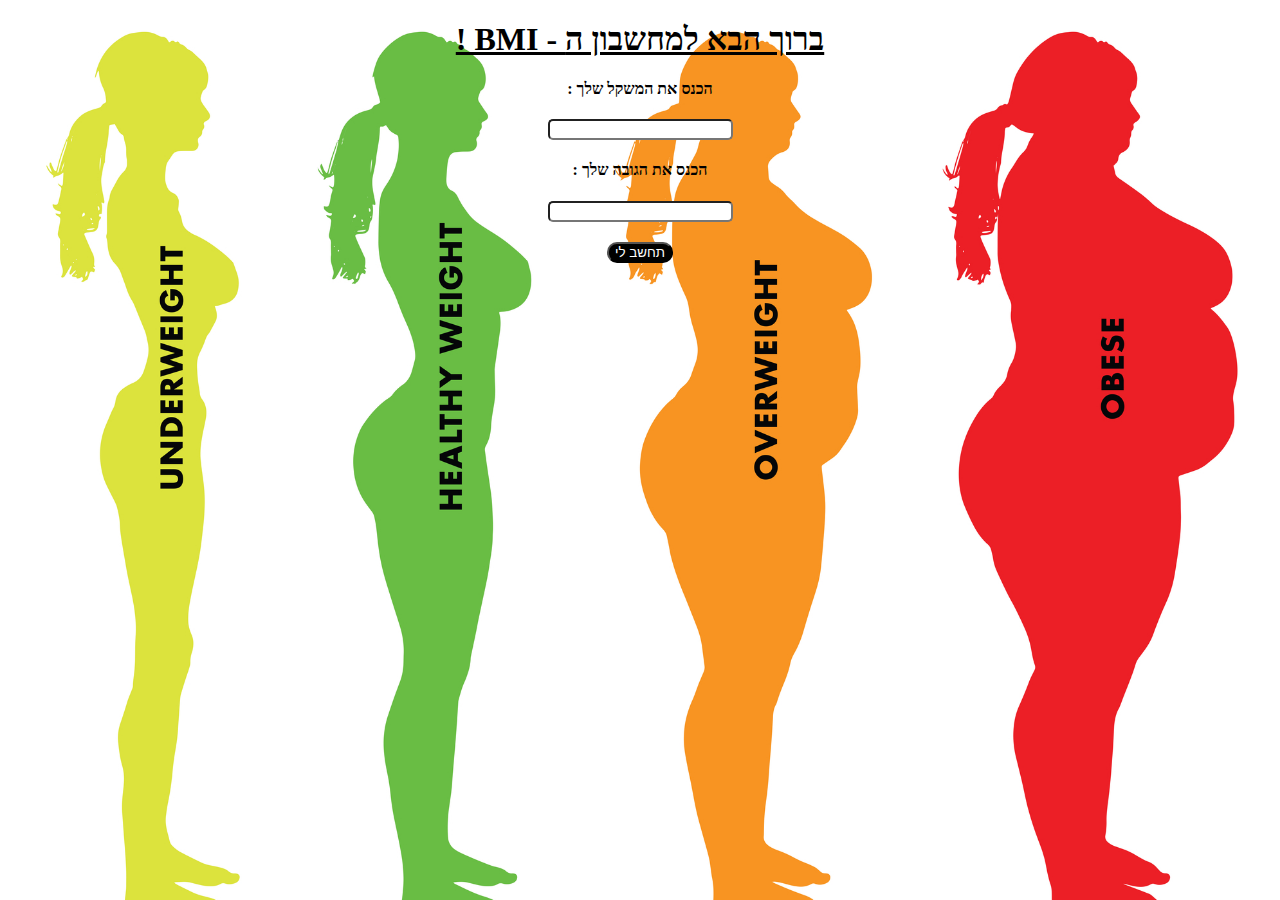
<file: BMI calc-by addEventListener/index.html>
<!DOCTYPE html>
<html lang="en">
<head>
    <meta charset="UTF-8">
    <meta name="viewport" content="width=device-width, initial-scale=1.0">
    <title>Document</title>
</head>
<style>
    h1 {
        color: black;
    }

    body {
        background: url(images/bg.jpg) no-repeat;
        background-size: cover;
        justify-content: center;
        text-align: center;
        align-items: center;
    }
    #buttonDiv {
        margin-top: 20px;
    }
    button {
        border-radius: 10px;
        background-color: black;
        color: white;
    }
    input {
        border-radius: 5px;
    }
    p {
        color: red;

    }
    #errorInWeight {
        display: none;
    }

    #errorInHeight {
        display: none;
    }
    #yourResult {
        color: blue;
    }

</style>
<body>
    <div id="welcomeDiv">
<h1><u>! BMI - ברוך הבא למחשבון ה</u></h1>
</div>

<h4>: הכנס את המשקל שלך</h4>
<input type="text" id="valueOfWeight">
<p id="errorInWeight"><B> המשקל אינו תקין </B></p>

<h4>: הכנס את הגובה שלך</h4>
<input type="text" id="valueOfHeight">
<p id="errorInHeight"><B> הגובה אינו תקין </B></p>

<div id="buttonDiv">
<button>
    תחשב לי
</button>
<p id="yourResult"></p>
</div>



<script src="script.js"></script>
</body>
</html>
</file>
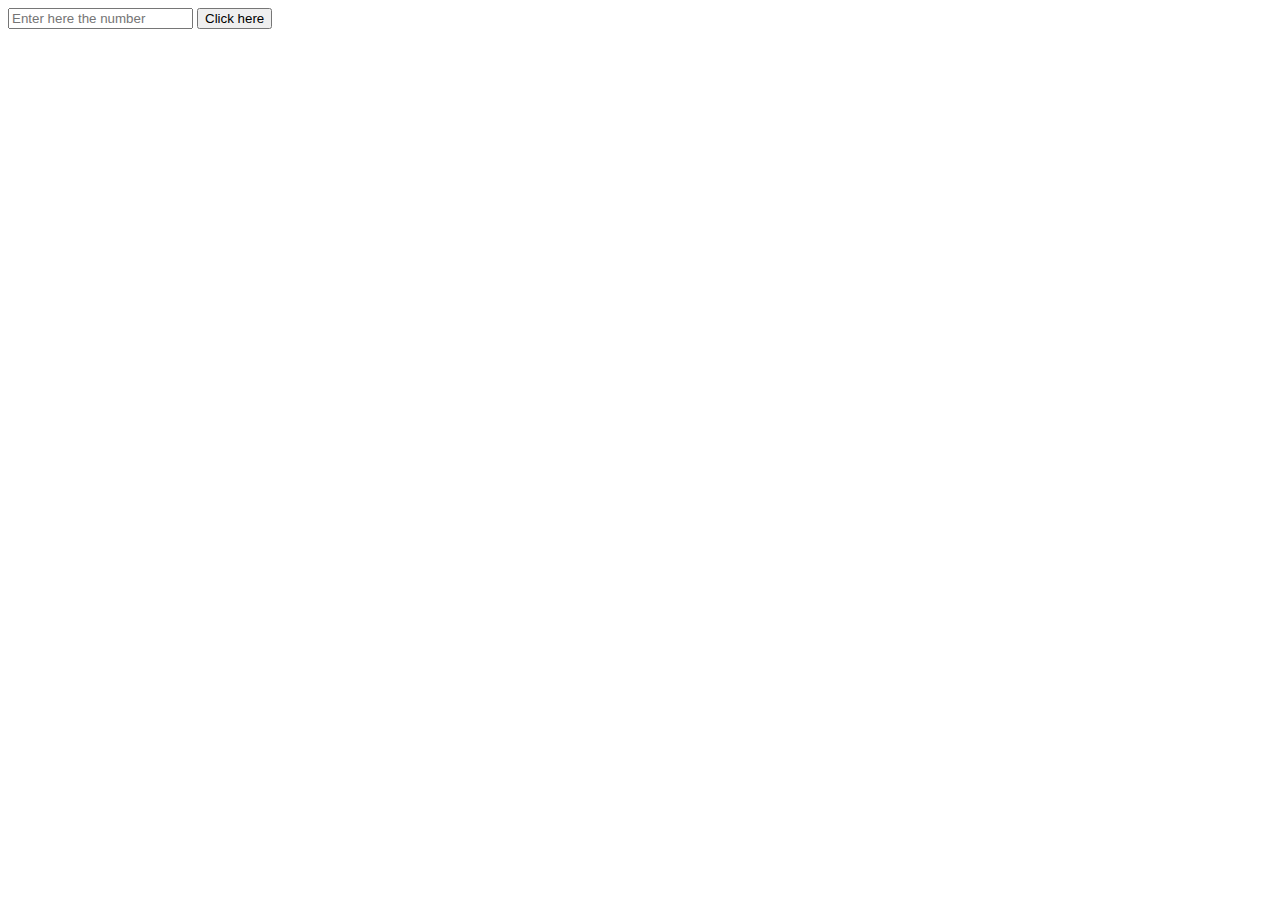
<file: homework 10-05-2020/index.html>
<!DOCTYPE html>
<html lang="en">
<head>
    <meta charset="UTF-8">
    <meta name="viewport" content="width=device-width, initial-scale=1.0">
    <title>Document</title>
    <link rel="stylesheet" href="style.css">
</head>
<body>
    
<div id="buttons">

<input type="number" id="numberOfUser" value="" placeholder="Enter here the number">
<input type="button" value="Click here" id="button">

</div>
<div id="divResult">

</div>

<ol id="result">

</ol>
    <script src="script.js"></script>
</body>
</html>
</file>
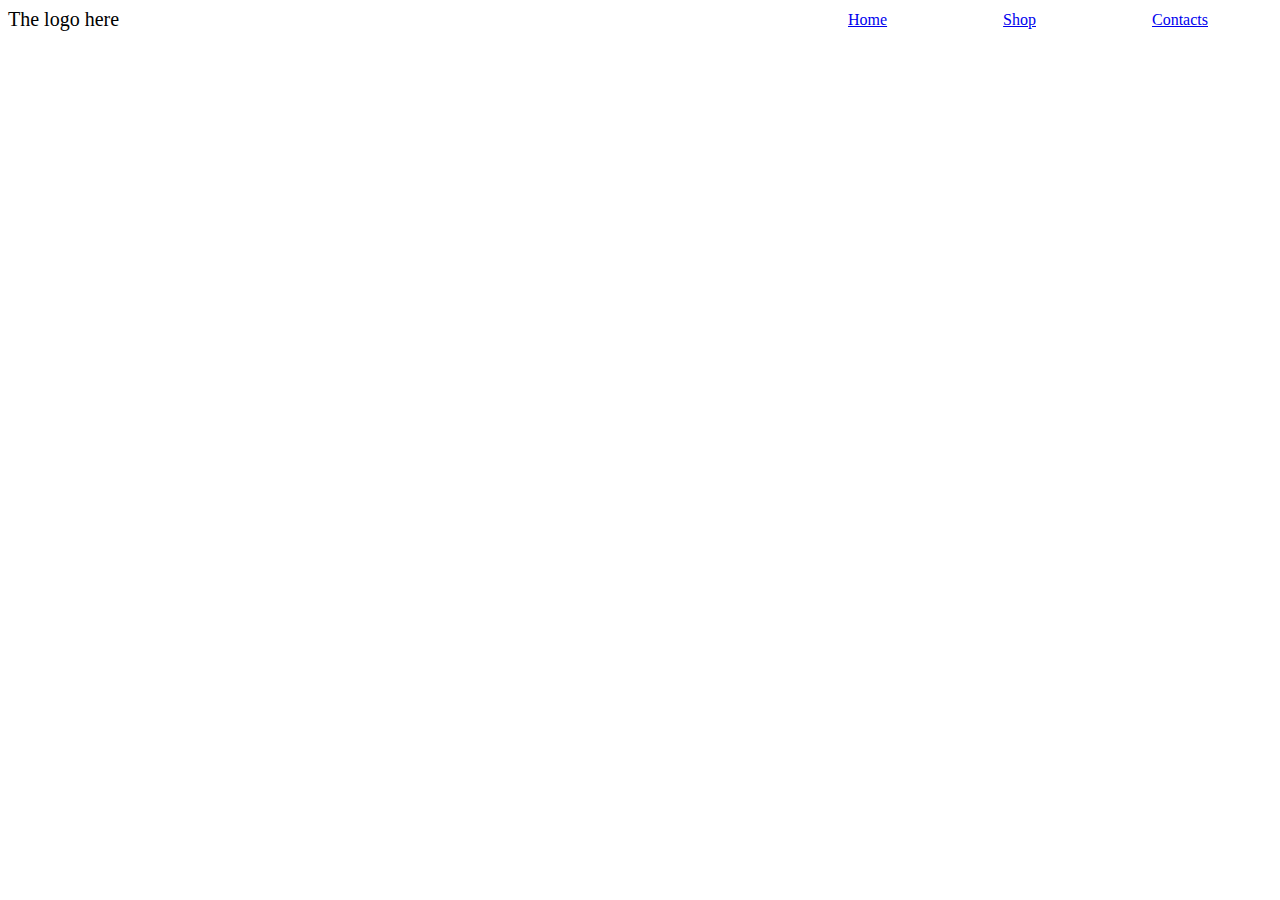
<file: homework to 13-05-2020/index.html>
<!DOCTYPE html>
<html lang="en">
<head>
    <meta charset="UTF-8">
    <meta name="viewport" content="width=device-width, initial-scale=1.0">
    <title>Document</title>
    <link rel="stylesheet" href="style.css">
</head>
<body>

    <header class="container">
        <div class="logo">
            The logo here
        </div>
        <div id="menu" class="menu">
        </div>
    </header>
    

    <script src="script.js"></script>
</body>
</html>
</file>
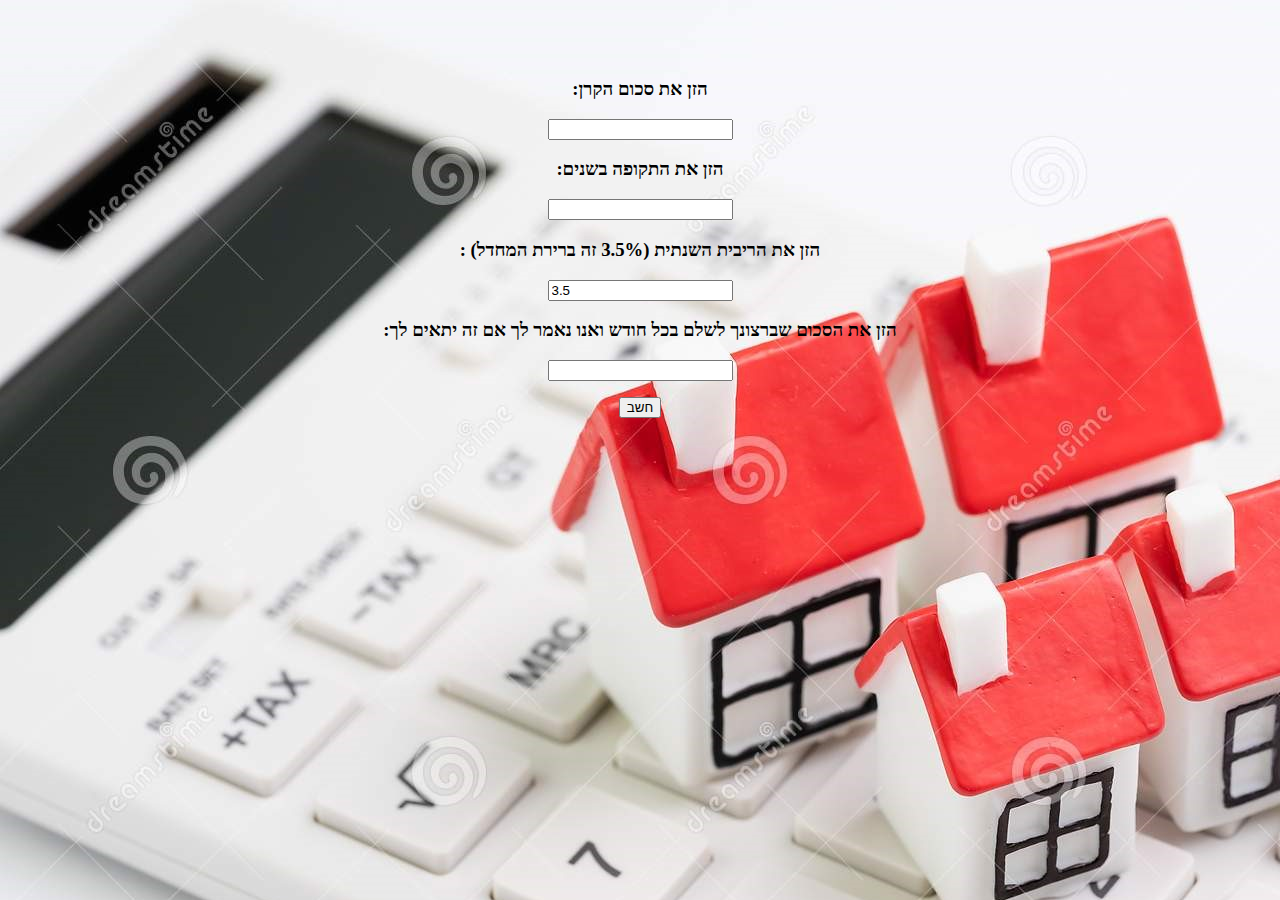
<file: Mortgage Calculator-Passover Work/index.html>
<!DOCTYPE html>
<html lang="en">
<head>
    <meta charset="UTF-8">
    <meta name="viewport" content="width=device-width, initial-scale=1.0">
    <title>מחשבון משכנתא</title>
</head>
<style>
            body {
        background: url(images/bg2.jpg);
        justify-content: center;
        text-align: center;
        align-items: center;
        padding: 4%;

            }
</style>
<body>
    <h3>:הזן את סכום הקרן</h3>
    <input type="text" id="shumHakeren">
    <p id="shumHakerenError"></p>
    <h3>:הזן את התקופה בשנים</h3>
    <input type="text" id="tkufa">
    <p id="tkufaError"></p>
    <h3>: הזן את הריבית השנתית (3.5% זה ברירת המחדל)</h3>
    <input type="text" id="ribit" value=3.5>
    <p id="ribitError"></p>

    <h3>:הזן את  הסכום שברצונך לשלם בכל חודש ואנו נאמר לך אם זה יתאים לך</h3>
    <input type="text" id="kolHodesh">
    <p id="kolHodeshError"></p>


    <button id="buttonOfCalc">
        חשב
    </button>
    <p id="resOfMashcanta"></p>
    <p id="kolHodeshRes"></p>

    <script src="script.js"></script>
</body>
</html>
</file>
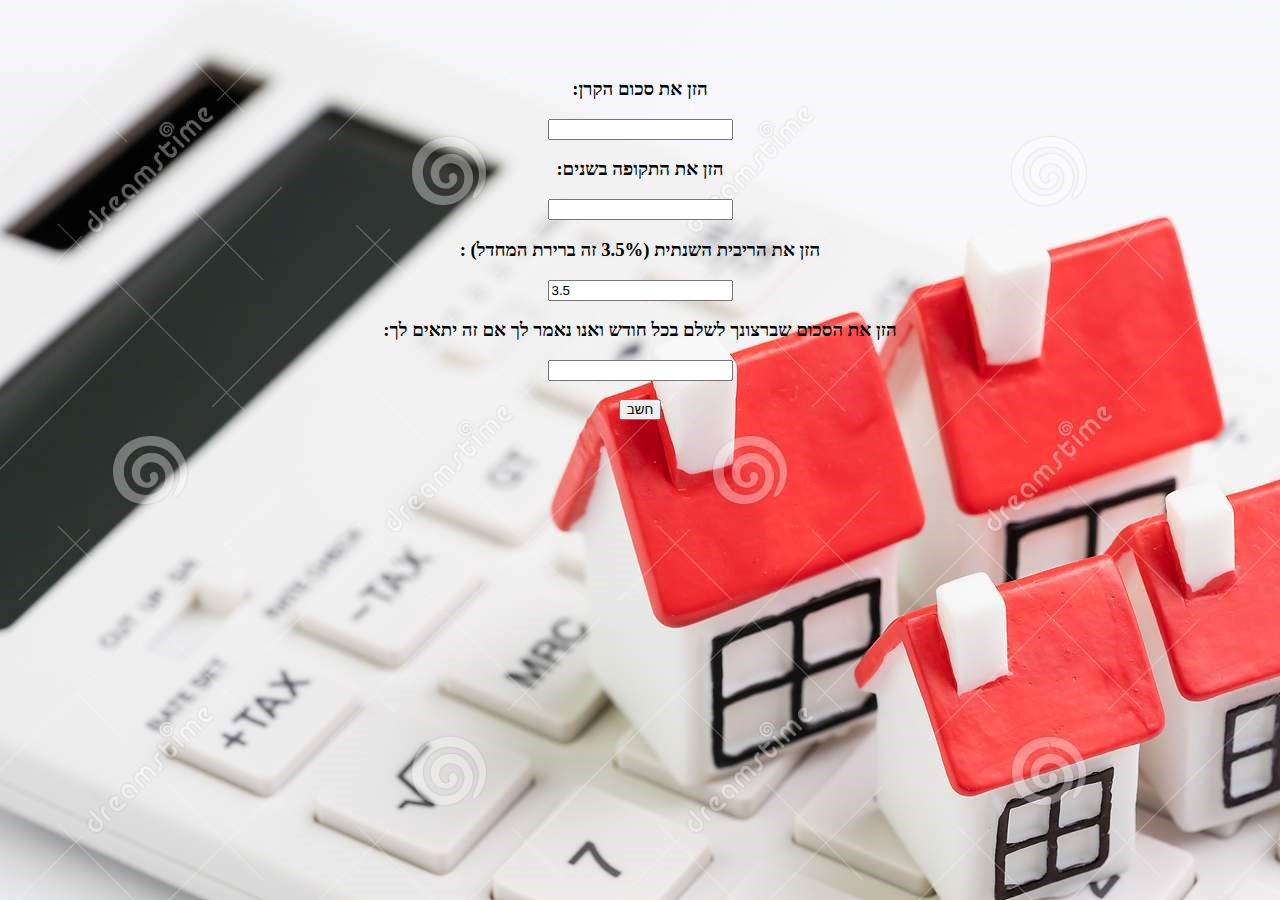
<file: New Mortgage Calculator-Arrays & for/index.html>
<!DOCTYPE html>
<html lang="en">
<head>
    <meta charset="UTF-8">
    <meta name="viewport" content="width=device-width, initial-scale=1.0">
    <title>מחשבון משכנתא</title>
</head>
<style>
            body {
        background: url(images/bg2.jpg);
        justify-content: center;
        text-align: center;
        align-items: center;
        padding: 4%;
            }

            .theError {
                color:red;
            font-size:20px;
            display: none;
            }

            .isNoGood {
                border: 2px solid red;
            }

            .isNoGood + .theError {
                display: block;
            }


</style>
<body>
    <h3>:הזן את סכום הקרן</h3>
    <input type="text" id="shumHakeren" class="theTextOfUser">
    <p class="theError">יש להזין ערך מספרי שלם בלבד</p>
    <h3>:הזן את התקופה בשנים</h3>
    <input type="text" id="tkufa" class="theTextOfUser">
    <p class="theError">יש להזין ערך מספרי שלם בלבד</p>
    <h3>: הזן את הריבית השנתית (3.5% זה ברירת המחדל)</h3>
    <input type="text" id="ribit" value=3.5 class="theTextOfUser">
    <p class="theError">יש להזין ערך מספרי שלם בלבד</p>

    <h3>:הזן את  הסכום שברצונך לשלם בכל חודש ואנו נאמר לך אם זה יתאים לך</h3>
    <input type="text" id="kolHodesh" class="theTextOfUser">
    <p class="theError">יש להזין ערך מספרי שלם בלבד</p>

    <div class="typeSubmit"><br>
    <input type="submit" id="buttonOfCalc" value="חשב">
    <p id="resOfMashcanta"></p>
    <p id="kolHodeshRes"></p>
</div>

    <script src="script.js"></script>
</body>
</html>
</file>
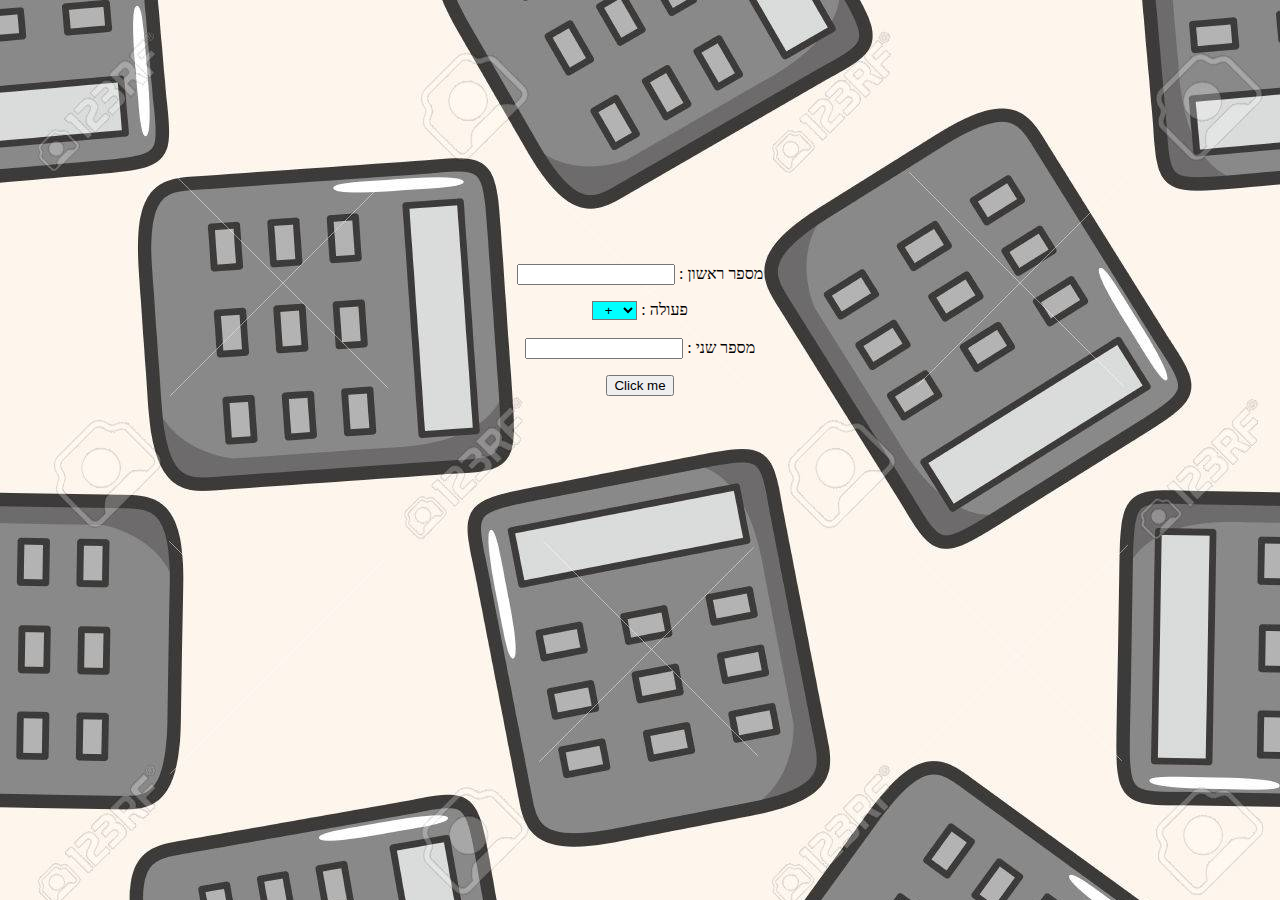
<file: simp calc-by addEventListener/index.html>
<!DOCTYPE html>
<html lang="en">
<head>
    <meta charset="UTF-8">
    <meta name="viewport" content="width=device-width, initial-scale=1.0">
    <title>Document</title>
</head>
<style>
        body {
        background: url(images/bg.jpg) repeat-x;
        justify-content: center;
        text-align: center;
        align-items: center;
        padding: 20%;

        }
        select {
            width: 6%;
            padding-left: 1%;
            background-color: aqua;
        }
        input {
            width: 20%;
        }
</style>
<body>
    <input type="text" id="fNum"> : מספר ראשון
    <p id="fError"></p>
<select name="op" id="operator"> 
<option value="+">+</option>
<option value="-">-</option>
<option value="*">*</option>
<option value="/">/</option>
</select> : פעולה
<br><br>

<input type="text" id="sNum"> : מספר שני
<p id="sError"></p>
<button id="btn">
    Click me 
</button>

<div id="res"></div>
    <script src="script.js"></script>
</body>
</html>
</file>
<file: homework 10-05-2020/style.css>
#result {
display: block;
}
body {
    justify-content: center;
    /* text-align: center; */
    align-items: center;
        }
</file>
<file: homework to 13-05-2020/style.css>
.container
{

    max-width: 1200px;
    display: flex;
    flex-direction: row;
    justify-content: space-between;
    align-items: center;

}

.menu ul
{
    list-style: none;
    margin: 0;
    padding: 0;
    display: flex;
    flex-direction: row;
    justify-content: space-between;
}

.menu 
{
    width: 30%;
}

.logo
{
    font-size: 20px;
}
</file>
